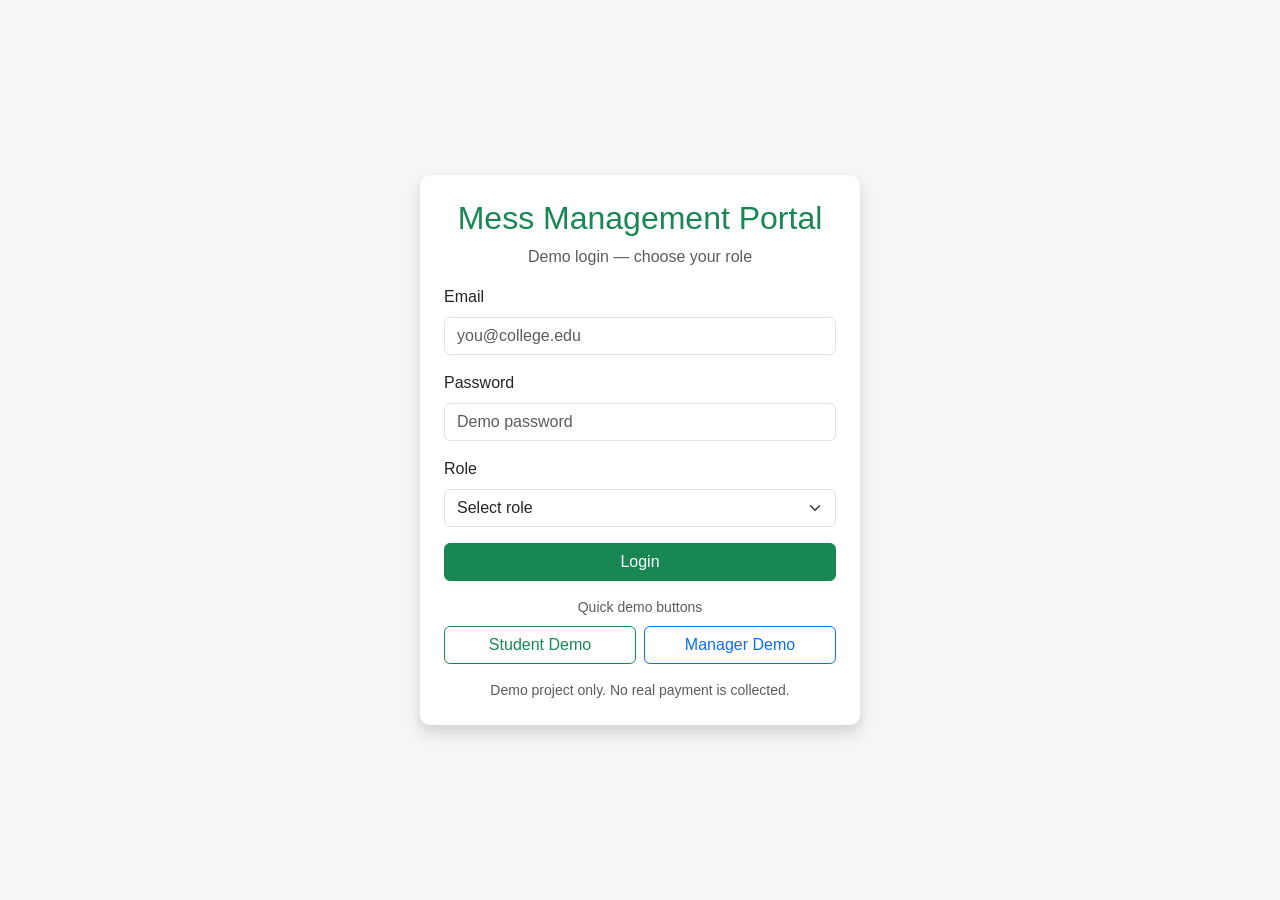
<file: index.html>
<!DOCTYPE html>
<html lang="en">
<head>
<meta charset="UTF-8">
<meta name="viewport" content="width=device-width, initial-scale=1">
<title>Mess Portal - Login</title>
<link href="https://cdn.jsdelivr.net/npm/bootstrap@5.3.3/dist/css/bootstrap.min.css" rel="stylesheet">
<link rel="stylesheet" href="styles.css">
</head>

<body class="login-page">

<div class="login-card card shadow">
<div class="card-body p-4">

<h2 class="text-center text-success">
Mess Management Portal
</h2>

<p class="text-center text-muted">
Demo login — choose your role
</p>

<form id="loginForm">

<label class="form-label" for="email">Email</label>
<input class="form-control mb-3" id="email"
type="email" placeholder="you@college.edu" required>

<label class="form-label" for="password">Password</label>
<input class="form-control mb-3" id="password"
type="password" placeholder="Demo password" required>

<label class="form-label" for="roleSelect">Role</label>

<select id="roleSelect" class="form-select mb-3" required>
<option value="">Select role</option>
<option value="student">Student</option>
<option value="manager">Manager</option>
</select>

<button class="btn btn-success w-100">Login</button>
</form>

<div class="text-center mt-3 small text-muted">
Quick demo buttons
</div>

<div class="d-flex gap-2 mt-2">
<button class="btn btn-outline-success w-50 demo-btn"
data-role="student">Student Demo</button>

<button class="btn btn-outline-primary w-50 demo-btn"
data-role="manager">Manager Demo</button>
</div>

<p class="small text-muted text-center mt-3 mb-0">
Demo project only. No real payment is collected.
</p>

</div>
</div>

<script src="script.js"></script>
</body>
</html>
</file>
<file: styles.css>
body {
    font-family: Arial, sans-serif;
    background: #f4f6f8;
    margin: 0;
    color: #212529;
}

/* LOGIN PAGE */

.login-page {
    min-height: 100vh;
    display: flex;
    align-items: center;
    justify-content: center;
    padding: 16px;
}

.login-card {
    width: 100%;
    max-width: 440px;
    border: 0;
    border-radius: 12px;
}

/* TOP NAVBAR */

.topbar {
    height: 60px;
    background: white;
    box-shadow: 0 2px 6px #0001;
    display: flex;
    align-items: center;
    justify-content: space-between;
    padding: 0 24px;
}

.topbar a {
    color: #198754;
    font-weight: bold;
    text-decoration: none;
    font-size: 20px;
}

.topbar span {
    color: #6c757d;
}

/* DASHBOARD LAYOUT */

.app-layout {
    display: flex;
    min-height: calc(100vh - 60px);
}

/* VERTICAL SIDEBAR */

.sidebar {
    width: 245px;
    flex-shrink: 0;
    background: #176b45;
    color: white;
    padding: 22px 14px;
    display: flex;
    flex-direction: column;
    gap: 5px;
}

.sidebar h5 {
    padding: 0 10px 12px;
    border-bottom: 1px solid #ffffff55;
}

.sidebar a {
    display: block;
    color: white;
    text-decoration: none;
    padding: 11px 12px;
    border-radius: 6px;
}

.sidebar a:hover,
.sidebar a:focus {
    background: #ffffff25;
    color: white;
}

/* MAIN CONTENT */

.page-content {
    padding: 26px;
    width: 100%;
    min-width: 0;
}

.card {
    border: 0;
    border-radius: 10px;
    box-shadow: 0 1px 5px #0000000c;
}

/* MEAL PLAN OPTIONS */

.plan-option {
    display: flex;
    flex-direction: column;
    gap: 8px;
    padding: 16px;
    border: 1px solid #ced4da;
    border-radius: 10px;
    background: white;
    cursor: pointer;
    min-height: 150px;
}

.plan-option:has(input:checked) {
    border: 2px solid #198754;
    background: #f0fff5;
}

.plan-option input {
    width: 18px;
    height: 18px;
}

.plan-title {
    font-weight: 600;
}

.plan-price {
    color: #198754;
    font-size: 1.35rem;
}

/* DIGITAL MESS CARD */

.pass-card {
    display: flex;
    justify-content: space-between;
    align-items: center;
    gap: 20px;
    padding: 22px;
    border-radius: 12px;
    color: white;
    background: linear-gradient(125deg, #126b45, #198754);
}

/* QR CODE */

.qr-area {
    background: white;
    color: #212529;
    padding: 10px;
    border-radius: 8px;
    min-width: 130px;
}

.qr-image,
.qr-placeholder {
    width: 110px;
    height: 110px;
}

.qr-placeholder {
    display: flex;
    align-items: center;
    justify-content: center;
    border: 1px dashed #adb5bd;
    color: #198754;
    font-weight: bold;
}

/* MENU TABLE */

.menu-table thead th {
    background: #555;
    color: white;
}

table {
    vertical-align: middle;
}

/* MOBILE RESPONSIVE */

@media (max-width: 767px) {

    .app-layout {
        display: block;
    }

    .sidebar {
        width: 100%;
        position: static;
    }

    .sidebar a {
        padding: 8px 12px;
    }

    .page-content {
        padding: 16px;
    }

    .pass-card {
        align-items: flex-start;
        flex-direction: column;
    }

    .plan-option {
        min-height: auto;
    }
}
</file>
